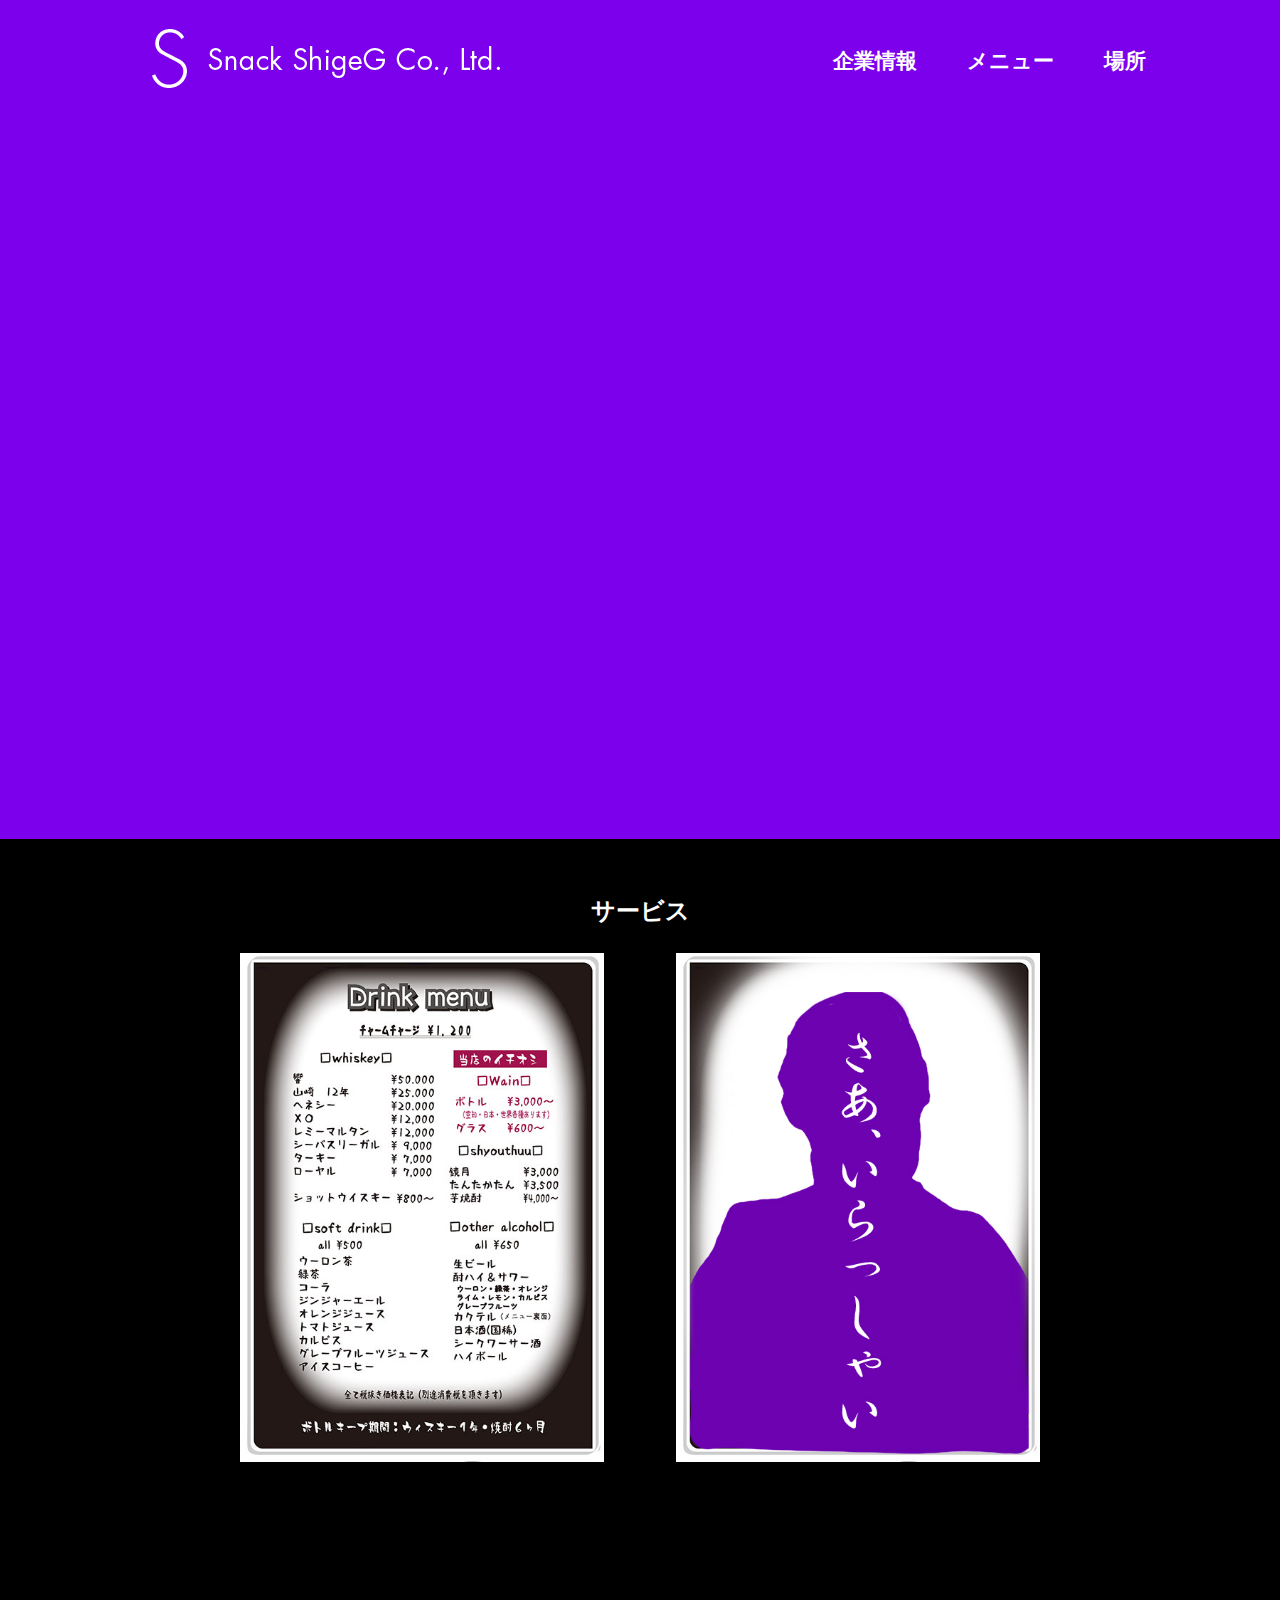
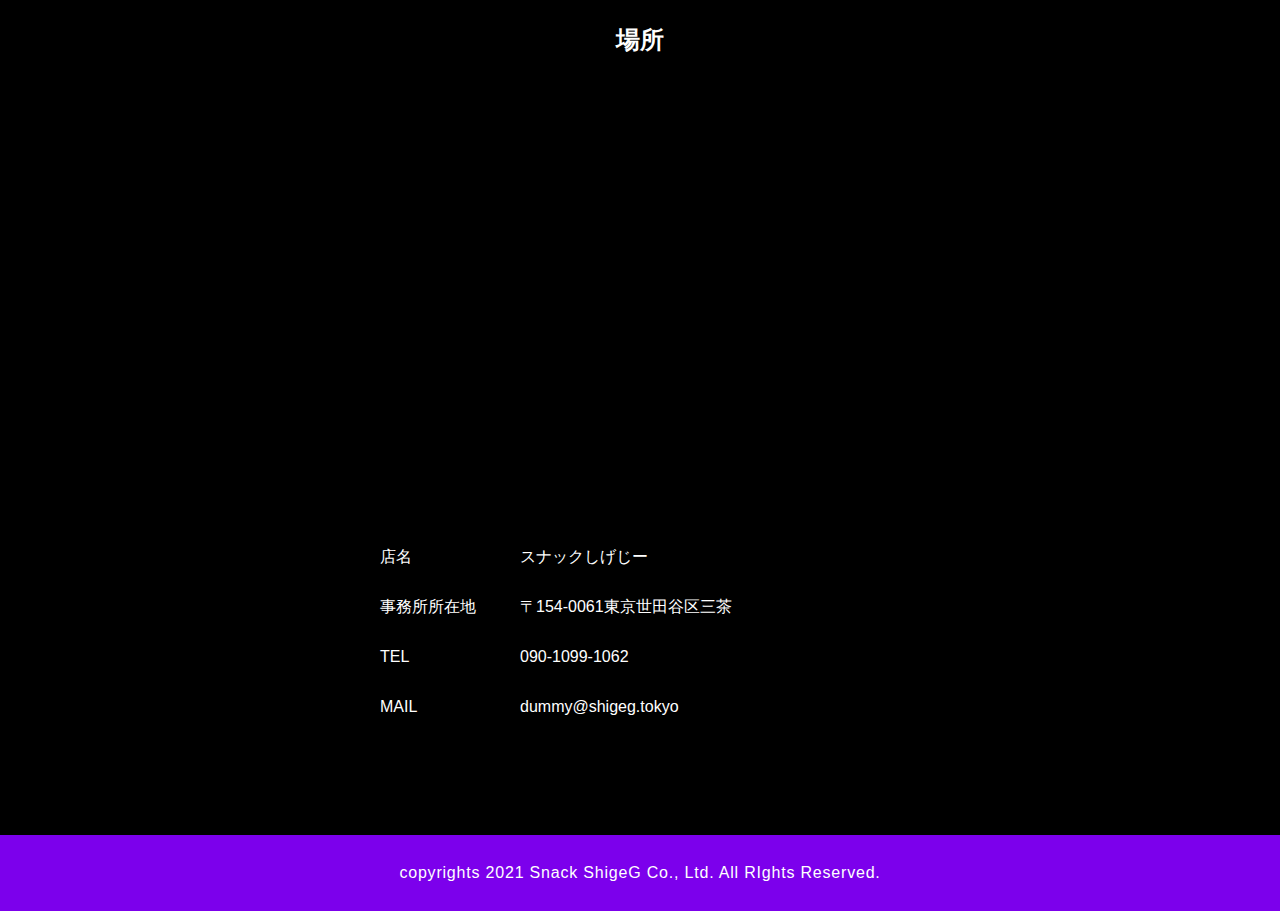
<file: index.html>
<!DOCTYPE html>
<html lang="ja">
<head>
    <meta charset="UTF-8">
    <meta name="viewport" content="width=device-width, initial-scale=1.0">
    <title>Snack ShigeG Co., Ltd.</title>
    <link rel="stylesheet" href="css/reset.css">
    <link rel="stylesheet" href="css/style.css">
</head>
<body>
    <!-- header -->
  <!------------------------------ Header ------------------------------>

  <div class="header">
    <h1><img src="img/header_logo.png" alt="Snack ShigeGロゴ" class="logo"></h1>
    <ul class="nav-list">
      <li><a href="#About">企業情報</a></li>
      <li><a href="rinen.html">メニュー</a></li>
      <li><a href="#Access">場所</a></li>
      <!-- <li><a href="#Mama">本日のママ</a></li> -->
    </ul>
</div>
<audio id="se" preload="auto">
  <source src="se/topse_take2.mp3" type="audio/mp3">
</audio>
<div class="hero-image">
  <div class="slide">
    <img src="img/M_ces01.jpg" alt="">
    <img src="img/M_ces02.jpg" alt="">
    <img src="img/M_ces03.jpg" alt="">
    <img src="img/M_ces04.jpg" alt="">
    <img src="img/M_ces05.jpg" alt="">
  </div>
  <!-- <div class="hero-image__text">
    <h2 class="mainvisual__title-A">セカイを</h2>
    <h2 class="mainvisual__title-B">変える</h2>
    <h2 class="mainvisual__title-C">チーズを</h2>
    <h2 class="mainvisual__title-D">作ろう</h2>
    <p class="mainvisual__caption">チーズ職人養成学校「チーズアカデミーTOKYO」</p>
  </div> -->
</div>


<!------------------------------ Header ------------------------------>

<!------------------------------ contents ------------------------------>

  <section id="Service">
    <div class="access-frame">
      <h3 class="course-title text-centre">サービス</h3>
      <div class="access-content">
        <div class="mama-cont">
            <div class="menu">
                <div>
                    <img src="img/menu.jpg" alt="">
                </div>
                <div class="space"></div>
                <div>
                    <a href="login.php"><img src="img/mama.jpg" alt=""></a>
                </div>
            </div>
        </div>
        <div class="access-outer">
      </div>
    </div>
  </section>


<!------------------------------ contents ------------------------------>

<!------------------------------ Access ------------------------------>

  <section id="Access">
    <div class="access-frame">
      <h3 class="course-title text-centre">場所</h3>
      <div class="access-content">
        <div class="menu">
            <iframe src="https://www.google.com/maps/embed?pb=!1m18!1m12!1m3!1d810.5927897539399!2d139.66930228811293!3d35.64322609875658!2m3!1f0!2f0!3f0!3m2!1i1024!2i768!4f13.1!3m3!1m2!1s0x6018f49f48a435db%3A0x6b7250da3de829a5!2z44CSMTU0LTAwMjQg5p2x5Lqs6YO95LiW55Sw6LC35Yy65LiJ6LuS6Iy25bGL77yS5LiB55uu77yR77yU4oiS77yR77yS!5e0!3m2!1sja!2sjp!4v1612589549462!5m2!1sja!2sjp" width="100%" height="450" frameborder="0" style="border:0;" allowfullscreen="" aria-hidden="false" tabindex="0"></iframe>
        </div>
        <div class="access-outer">
            <dl class="access-inner">
            <dt class="access-title">店名</dt>
            <dd class="access-item">スナックしげじー</dd>
            <dt class="access-title">事務所所在地</dt>
            <dd class="access-item">〒154-0061東京世田谷区三茶</dd>
            <dt class="access-title">TEL</dt>
            <dd class="access-item">090-1099-1062</dd>
            <dt class="access-title">MAIL</dt>
            <dd class="access-item"><a href="mailto:snackshigeg@gmail.com" target="_blank">dummy@shigeg.tokyo</a></dd>
            </dl>
      </div>
    </div>

  </section>


<!------------------------------ Access ------------------------------>


<!-- footer -->

  <footer class="footer text-centre">
    <span>
      <small class="copyrights">copyrights 2021 Snack ShigeG Co., Ltd. All RIghts Reserved.</small>
    </span>
  </footer>
    <audio id="se" preload="auto">
        <source src="se/topse_take2.mp3" type="audio/mp3">
    </audio>
    <script src="https://code.jquery.com/jquery-3.2.1.min.js"></script>
    <script src="js/main.js"></script>
    <script src="js/config.js"></script>
    <script src="js/video.js"></script>

</body>
</html>
</file>
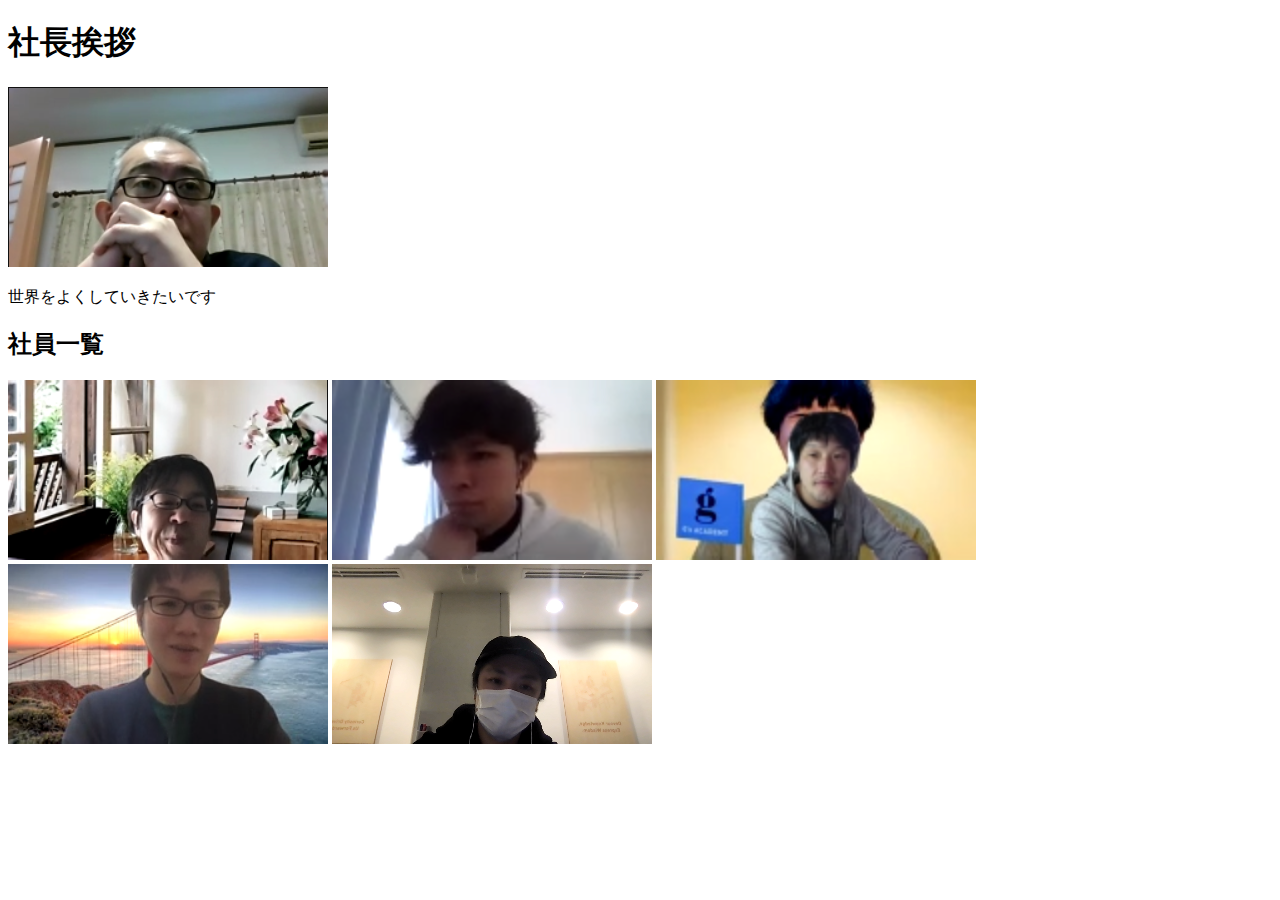
<file: rinen.html>
<!DOCTYPE html>
<html lang="en">
<head>
  <meta charset="UTF-8">
  <meta http-equiv="X-UA-Compatible" content="IE=edge">
  <meta name="viewport" content="width=device-width, initial-scale=1.0">
  <title>Document</title>
</head>
<body>
  <div class="shacho-wrapper">
    <h1>社長挨拶</h1><img src="img/yamazaki.png" alt="山崎さん">
    <p>世界をよくしていきたいです</p>
  </div>
  <div class="others">
    <h2>社員一覧</h2>
    <img src="img/ando.png" alt="山崎さん">
    <img src="img/inada.png" alt="山崎さん">
    <img src="img/shigeg.png" alt="山崎さん">
    <img src="img/tom.png" alt="山崎さん">
    <img src="img/ito.png" alt="山崎さん">
  </div>
</body>
</html>
</file>
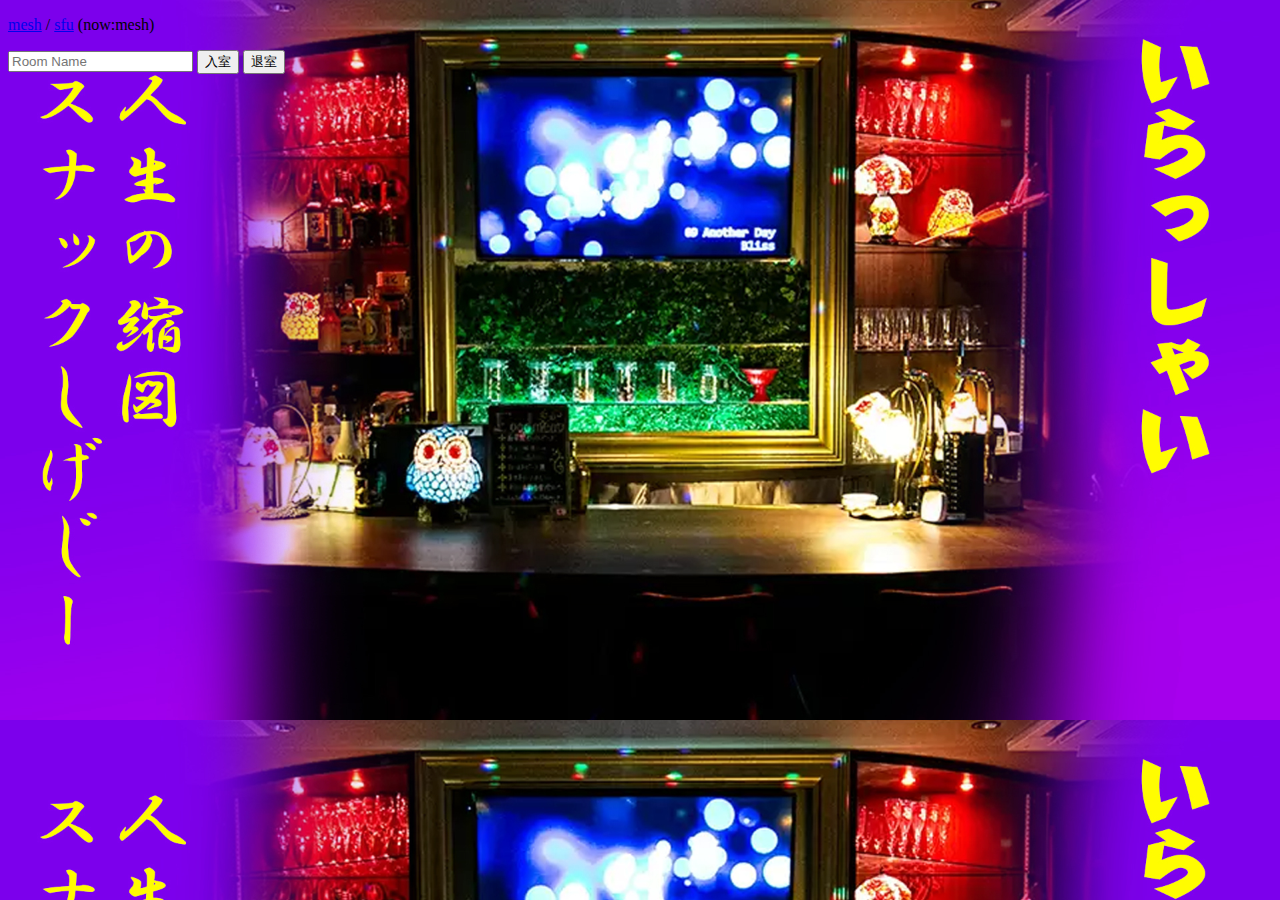
<file: video.html>
<!DOCTYPE html>
<html lang="ja">

<head>
  <meta charset="utf-8">
  <!-- <link rel="preconnect" href="https://fonts.gstatic.com"> -->
  <!-- <link href="https://fonts.googleapis.com/css2?family=Montserrat:ital,wght@0,500;1,300&display=swap" rel="stylesheet"> -->
  <!-- <link type="text/css" rel="stylesheet" href="https://www.gstatic.com/firebasejs/ui/4.6.1/firebase-ui-auth.css" /> -->
  <!-- <link rel="stylesheet" href="css/reset.css"> -->
  <link rel="stylesheet" href="css/video.css">
  <title>ビデオ画面</title>
</head>

<body>
  <header>
    <div id="info"></div>
  </header>
  <main>
    <!-- ビデオ部分 -->
    <div class="self-video-wrapper">
      <p class="note invisible">
        <a id="mesh" href="#mesh">mesh</a> / <a id="sfu" href="#sfu">sfu</a>
        (now:<span id="js-room-mode"></span>)
      </p>
      <div class="room">
        <div>
          <input type="text" placeholder="Room Name" id="js-room-id">
          <button id="js-join-trigger">入室</button>
          <button id="js-leave-trigger">退室</button>
        </div>
        <div class="remote-streams" id="js-remote-streams"></div>
        <video id="js-local-stream"></video>
        <canvas id="target"></canvas>
      </div>
    </div>
    <!-- <p class="meta" id="js-meta"></p> -->
    </div>
    <!-- 部屋の中のチャット部分 -->
    <!-- <nav class="messages-nav">
      <pre class="messages" id="js-messages"></pre>
      <input type="text" id="js-local-text">
      <button id="js-send-trigger">Send</button>
      <button id="messages-nav-close">Chat Close</button>
    </nav> -->
    </div>
  </main>
  <script src="https://ajax.googleapis.com/ajax/libs/jquery/3.4.1/jquery.min.js"></script>
  <script src="https://cdn.webrtc.ecl.ntt.com/skyway-latest.js"></script>
  <script src="js/config.js"></script>
  <script src="js/video.js"></script>
</body>
</html>
</file>
<file: css/style.css>
@charset "utf-8";
html{
    font-size: 62.5%;/* 16px * 62.5% = 10px */
}

body{
    font-size: 1.6rem;
    font-family:"Open Sans",'ヒラギノ角ゴ ProN W3', Hiragino Kaku Gothic ProN, "メイリオ", Meiryo, sans-serif;
    color: #fff;
    background-color: #7c00ec;
}

img{
    max-width: 100%;
    margin: auto;
}

a{
    text-decoration: none;
    color: #FFF;
}

/* -- ナビ -- */

.header{
   display: flex;
   justify-content: space-around;
   align-items: center;
   max-width: 1360px;
   margin: auto;
}

.text-centre{
    text-align: center;
}

.nav-list{
    display: flex;
    font-size: 2.1rem;
    text-transform: uppercase;
    padding: 50px 0;
    color: #fff;;
    font-weight: bold;
    /* background-color: #000; */
}

.nav-list li{
    margin-left: 50px;
}

/* -- ナビ -- */

/* -- hero-image -- */

.logo{
    max-width: none;
}

.hero-image__text{
    position: absolute;
    top: 14%;
    left: 2%;
    display: inline-block;
    padding: 10px 10px;
}

.mainvisual__title-A{
    font-size: 11rem;
    font-family:'Kosugi';
    font-weight: bold;
    letter-spacing:-0.05em;
    color: #ebebeb;
    margin: 0;
    -webkit-box-sizing: border-box;
    -moz-box-sizing: border-box;
    box-sizing: border-box;
    -webkit-transition: all .3s;
    transition: all 0.4s ease 0s;
    transform: translate(0%);

}

.mainvisual__title-B{
    font-size: 11rem;
    font-family:'Kosugi';
    font-weight: bold;
    letter-spacing:-0.05em;
    color: #ebebeb;
    margin: 0 0 0 0;
    -webkit-box-sizing: border-box;
    -moz-box-sizing: border-box;
    box-sizing: border-box;
    -webkit-transition: all .3s;
    transition: all 0.4s ease 0s;
    transform: translate(0%);

}

.mainvisual__title-C{
    font-size: 11rem;
    font-family:'Kosugi';
    font-weight: bold;
    letter-spacing:-0.05em;
    color: #ebebeb;
    margin: 0 0 0 0;
    -webkit-box-sizing: border-box;
    -moz-box-sizing: border-box;
    box-sizing: border-box;
    -webkit-transition: all .3s;
    transition: all 0.4s ease 0s;
    transform: translate(0%);

}

.mainvisual__title-D{
    font-size: 11rem;
    font-family:'Kosugi';
    font-weight: bold;
    letter-spacing:-0.05em;
    color: #ebebeb;
    margin: 0 0 20px 0;
    -webkit-box-sizing: border-box;
    -moz-box-sizing: border-box;
    box-sizing: border-box;
    -webkit-transition: all .3s;
    transition: all 0.4s ease 0s;
    transform: translate(0%);
}



.hero-image:hover .mainvisual__title-A{
    letter-spacing: .1em;
    color: #ffd61a;
    cursor: pointer;
}

.hero-image:hover .mainvisual__title-B{
    letter-spacing: .2em;
    color: #ffd61a;
    transform: translate(14%);
    cursor: pointer;
}

.hero-image:hover .mainvisual__title-C{
    letter-spacing: .3em;
    color: #ffd61a;
    transform: translate(8%);
    cursor: pointer;
}

.hero-image:hover .mainvisual__title-D{
    letter-spacing: .4em;
    color: #ffd61a;
    transform: translate(18%);
    cursor: pointer;
}

.mainvisual__caption{
    font-size: 2.4rem;
    font-family:'Kosugi';
    color: #717171;
    font-weight: bold;
}

.slide{
    position: relative;
    margin: 0 0 18px 0;
    width: 100%;
    height: 700px;
    overflow: hidden;
}

@keyframes slideshow {
    0%{
      opacity: 0;
    }
    10%{
      opacity: 1;
    }
    20%{
      opacity: 1
    }
    30%{
      opacity: 0.5;
    }
    100%{
      opacity: 0;
    }
  }

.slide img {
    position: absolute;
    top: 50%;
    left: 50%;
    transform: translate(-50%, -50%);
    width: 100%;
    height: auto;
    opacity: 0;
    animation :slideshow 25s linear infinite;
  }

  .slide img:nth-child(2){
    animation-delay: 5s;
  }

  .slide img:nth-child(3){
    animation-delay: 10s;
  }

  .slide img:nth-child(4){
    animation-delay: 15s;
  }

  .slide img:last-child{
    animation-delay: 20s;
  }

/* -- hero-image -- */

/* -- About -- */

.about-frame{
    max-width: 1360px;
    padding: 60px 0 80px 0;
}

.about-title{
    font-size: 2.4rem;
    font-weight: bold;
    color: #ffd61a;
    margin-bottom: 30px;
}

.about-jp{
    font-size: 1.8rem;
    margin-bottom: 60px;
}

.about-text{
    line-height: 1.5em;
    margin-bottom: 40px;
}

.about-text__bottom{
    line-height: 1.5em;
}

.about-photo{
    display: flex;
    max-width: 100%;
    width: 1360px;
    margin: auto;
    overflow: hidden;
}
.about-photo__modify{
    transition: all 0.4s ease 0s;
}

.about-photo p{
    width: 25%;
}

.about-photo .about-photo__modify:hover{
    cursor: pointer;
    transform: scale(1.1, 1.1);
}

/* -- About -- */

/* -- Course -- */

.course-frame{
    max-width: 1360px;
    padding: 60px 0 60px 0;
}

.course-title{
    font-size: 2.4rem;
    font-weight: bold;
    margin-bottom: 30px;
}

.course-text{
    line-height: 1.5em;
}

.course-wrap{
    display: flex;
    max-width: 100%;
    width: 1360px;
    margin: auto;
    align-items: center;
    background-color: #f2f2f2;
}

.course-content{
    width: 680px;
}

.course-photo{
    width: 680px;
}

.inbox_right{
    width: 430px;
    margin-right: auto;
}

.inbox_left{
    width: 430px;
    margin-left: auto;
}

.course-content__title{
    font-size: 2.2rem;
    font-weight: bold;
    padding-bottom: 40px;
}

.course-content__text{
    width: 430px;
    line-height: 2em;
    text-align: justify;
}

.padding_L_50px{
    padding-left: 50px;
}

.padding_R_50px{
    padding-right: 50px;
}

/* -- Course -- */

/* -- NEWS -- */

.news-frame{
    padding: 60px 0 60px 0;
}

.news-wrap{
   max-width: 960px;
    margin: auto;
    display: flex;
    justify-content: space-between;
    padding-bottom: 60px;
}

.news-content{
    width: 300px;
}

.news-content__photo{
    object-position: cover;
    padding-bottom: 30px;
}

.news-content__date{
    padding-bottom: 24px;
}

.news-content__text{
    text-align: justify;
    line-height: 1.7;
}

.news-submit{
    display: block;
    width: 300px;
    margin: auto;
    padding: 21px;
    background-color: #ffd61a;
    color: #fff;
    font-size: 1.8rem;
    transition: all 0.4s ease 0s;
}
.news-submit{
    font-size: 1.8rem;
    width: 300px;
    margin-left: auto;
    margin-right: auto;
    margin-top: 40px;
    text-align: center;
    font-weight: bold;
    padding: 20px 15px;
    background-color: #ffd61a;
    color: #fff;
    -webkit-box-sizing: border-box;
    -moz-box-sizing: border-box;
    box-sizing: border-box;
    border: 1px solid transparent;
    outline: 1px solid;
    outline-color: #ffd61a;
    outline-offset: 0px;
    text-shadow: none;
    transition: all .8s cubic-bezier(0.2, 1, 0.2, 1);
}


.news-submit:hover{
    border-color: #FFF;
    box-shadow: inset 0 0 30px
    rgba(255, 170, 0, 0.882), 0 0 14px
    rgba(255, 255, 255, 0.2);
    outline-color: transparent;
    outline-offset: 20px;
    cursor: pointer;
}

/* -- NEWS -- */

/* -- Access -- */

.mama-cont{
    width: 100%;
}

.menu{
    width: 800px;
    display: flex;
    margin: 0 auto;
}
.space{
    width: 100px;
}

.access-frame{
    padding: 60px 0;
    background-color: #000;

}
.access-content{
    max-width: 100%;
    margin: auto;
    padding-bottom: 43px;
}

.access-outer{
    width: 520px;
    margin: auto;
}

.access-inner{
    display: flex;
    flex-wrap: wrap;
}

.access-title{
    width: 140px;
    padding: 17px 0;
}
.access-item{
    width: 380px;
    padding: 17px 0;
}

/* -- Access -- */

/* -- CONTACT -- */

.contact-frame{
    padding: 60px 0 140px 0;
}

.form-wrapper{
    width: 640px;
    margin: auto;
}

.form-inner{
    display: flex;
    flex-wrap: wrap;
    padding: 30px 0;

}

.form-title{
    width: 159px;
    padding: 10px 0px 10px 16px;
    border-top: solid 1px #222222;
    border-right: solid 1px #222222;
    line-height: 1.6;
}

.form-item{
    width: 392px;
    padding: 10px 0 10px 8px;
    border-top: solid 1px #222222;
}

.form-parts{
    -webkit-appearance: none;
    box-sizing: border-box;
    width: 98%;
    padding: 4px;
    border: solid 1px #909090;
    font-size: 1.6rem;
}

.form-label{
    padding: 5px 0;
    display: block;
}

input[type*="checkbox"]{
    -webkit-appearance: none;
    width: 14px;
    height: 14px;
    border-radius: 10%;
    margin: 0 6px 0 0;
    border: solid 1px #909090;
    background-color: #fafafa;
}

input[type*="checkbox"]:checked{
    background-color: rgb(255, 221, 0);
}

.contact-submit{
    display: block;
    width: 300px;
    margin: auto;
    padding: 21px;
    background-color: #ffd61a;
    color: #fff;
    font-size: 1.8rem;
    transition: all 0.4s ease 0s;
    -webkit-box-sizing: border-box;
    -moz-box-sizing: border-box;
    box-sizing: border-box;
    -webkit-transform: perspective(2px) translateZ(0);
    transform: perspective(2px) translateZ(0);
}

.btn-submit{
    appearance: none;
    border: none;
}

/* アニメーション */
@-webkit-keyframes hvr-pulse {
    25% {
      -webkit-transform: scale(1.1);
      transform: scale(1.1);
    }
    75% {
      -webkit-transform: scale(0.9);
      transform: scale(0.9);
    }
  }
  @keyframes hvr-pulse {
    25% {
      -webkit-transform: scale(1.1);
      transform: scale(1.1);
    }
    75% {
      -webkit-transform: scale(0.9);
      transform: scale(0.9);
    }
  }

  /* マウスオーバー時 */
.contact-submit:hover, .contact-submit:focus, .contact-submit:active {
    -webkit-animation-name: hvr-pulse;
    animation-name: hvr-pulse;
    -webkit-animation-duration: 0.4s;
    animation-duration: 0.4s;
    -webkit-animation-timing-function: linear;
    animation-timing-function: linear;
    -webkit-animation-iteration-count: infinite;
    animation-iteration-count: infinite;
    cursor: pointer;
  }

/* -- CONTACT -- */

/* -- Footet -- */

.copyrights{
    letter-spacing: 0.05em;
    color: #fff;
}

.footer{
    padding: 30px;
    /* background-color: black; */
}

/* -- Footer -- */
</file>
<file: css/video.css>
body {
  background-image: url(../img/BG_snack.jpg);
  background-size: cover;
}

/* .invisible{
  display: none;
} */

/*loginUserの名前表示位置*/
.userName {
  float: right;
  padding-top: 375px;
  padding-right: 20px;
  font-size: 50px;
  font-weight: bold;
}
</file>
